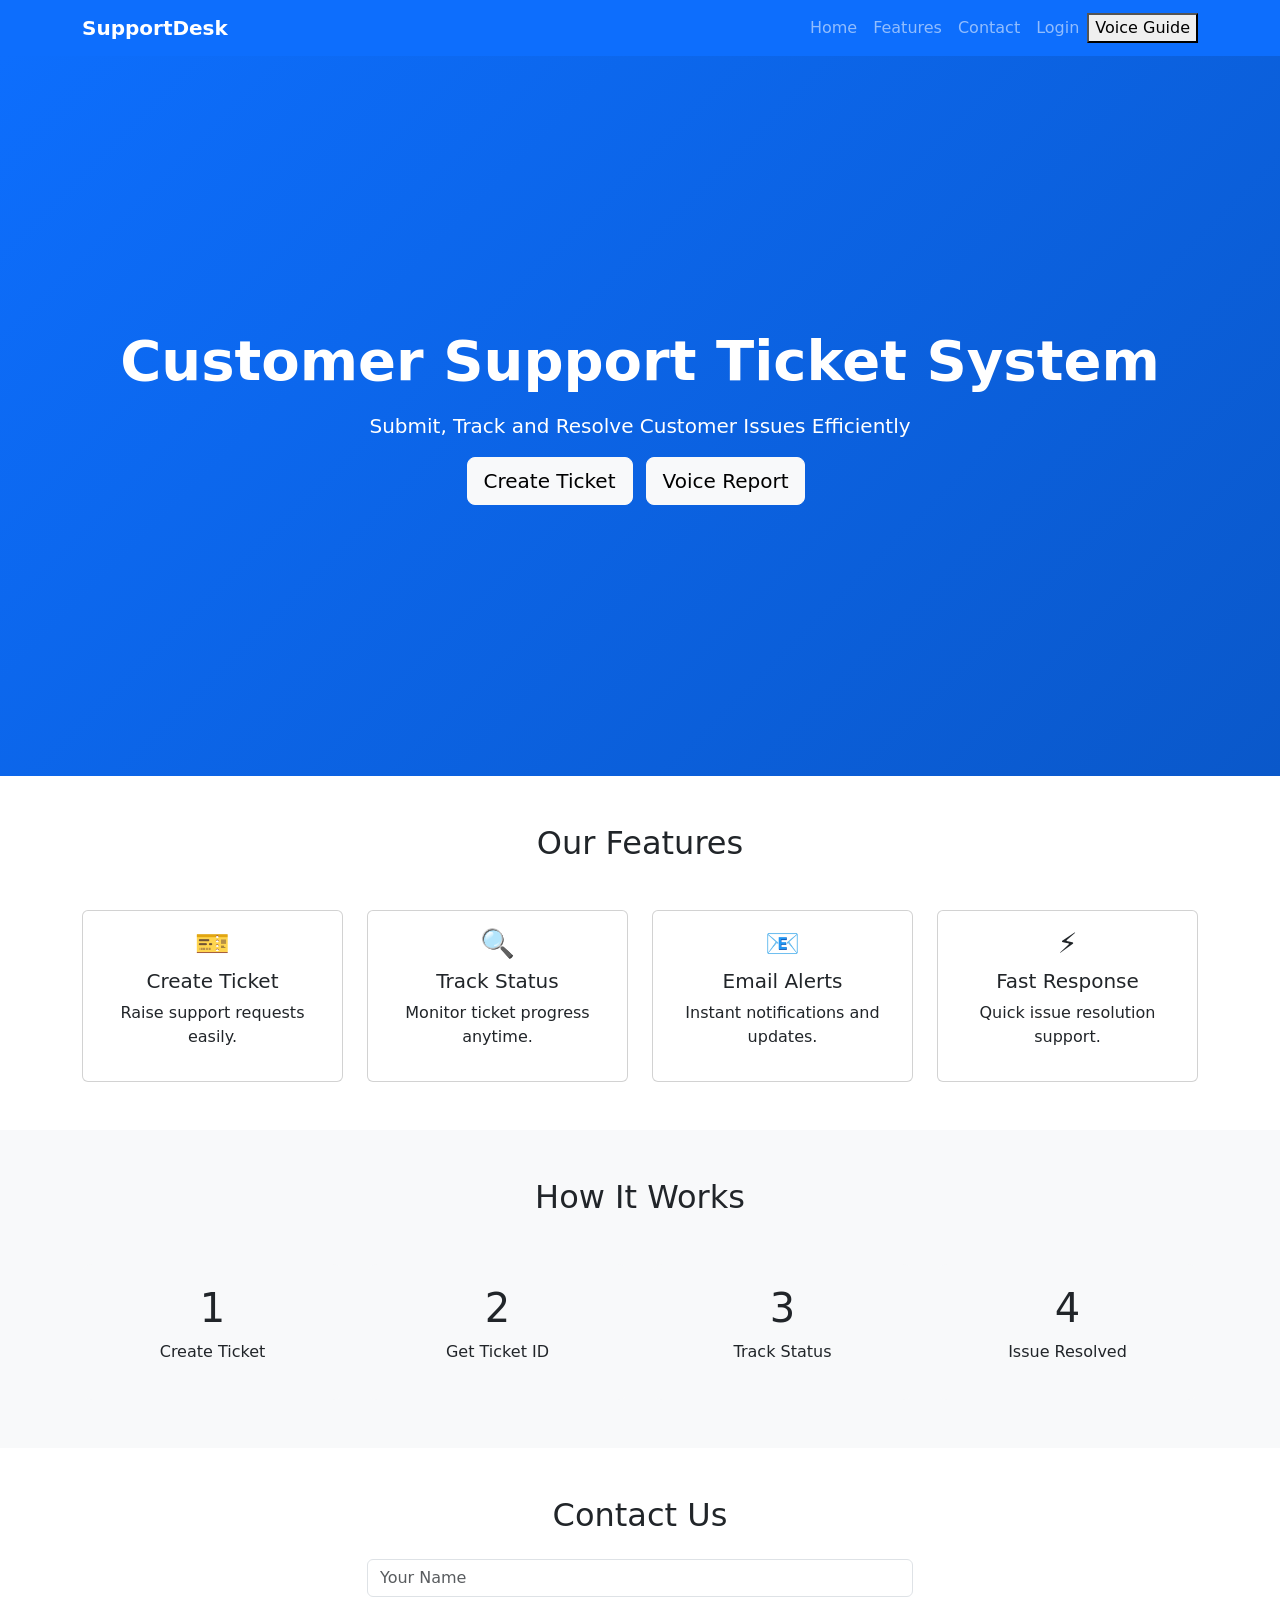
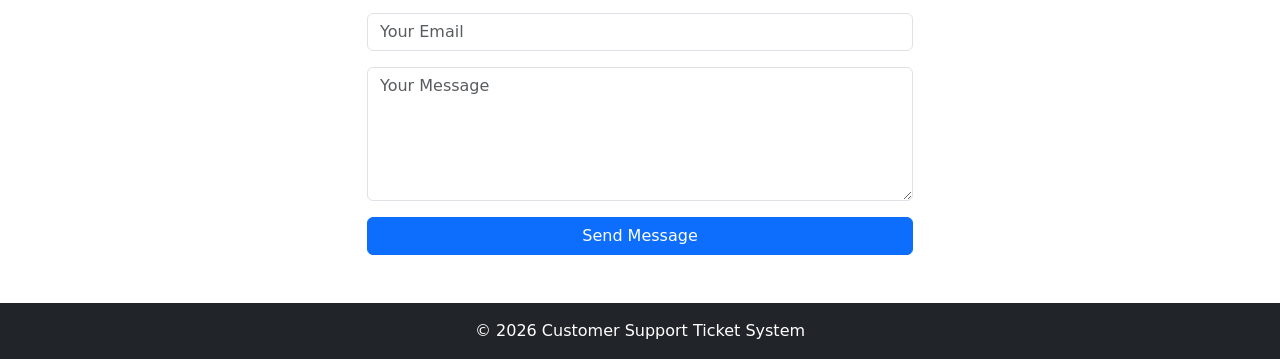
<file: index.html>
<!DOCTYPE html>
<html lang="en">
<head>
    <meta charset="UTF-8">
    <meta name="viewport" content="width=device-width, initial-scale=1.0">
    <title>Customer Support Ticket System</title>

    <!-- Bootstrap CSS -->
    <link href="https://cdn.jsdelivr.net/npm/bootstrap@5.3.7/dist/css/bootstrap.min.css" rel="stylesheet">

    <style>
        .hero{
            background: linear-gradient(135deg,#0d6efd,#0a58ca);
            color:white;
            min-height:80vh;
            display:flex;
            align-items:center;
        }

        .feature-card{
            transition:0.3s;
        }

        .feature-card:hover{
            transform:translateY(-8px);
        }

        .step-box{
            background:#f8f9fa;
            border-radius:10px;
            padding:20px;
        }

        footer{
            background:#212529;
            color:white;
        }
    </style>
</head>
<body>

<!-- Navbar -->
<nav class="navbar navbar-expand-lg navbar-dark bg-primary">
    <div class="container">
        <a class="navbar-brand fw-bold" href="#">
            SupportDesk
        </a>

        <button class="navbar-toggler" data-bs-toggle="collapse" data-bs-target="#menu">
            <span class="navbar-toggler-icon"></span>
        </button>

        <div class="collapse navbar-collapse" id="menu">
            <ul class="navbar-nav ms-auto">
                <li class="nav-item">
                    <a class="nav-link" href="#">Home</a>
                </li>

                <li class="nav-item">
                    <a class="nav-link" href="#">Features</a>
                </li>

                <li class="nav-item">
                    <a class="nav-link" href="#">Contact</a>
                </li>

                <li class="nav-item">
                    <a class="nav-link" href="login.html">Login</a>
                </li>
            </ul> 
            <button class="button"     onclick="speakGuide()"> Voice Guide </button>
        </div>
    </div>
</nav>

<!-- Hero Section -->
<section class="hero">
    <div class="container text-center">
        <h1 class="display-4 fw-bold">
            Customer Support Ticket System
        </h1>

        <p class="lead mt-3">
            Submit, Track and Resolve Customer Issues Efficiently
        </p>

        <a href="create ticket.html" class="btn btn-light btn-lg me-2"> Create Ticket</a>

        <!-- <button class="btn btn-success btn-lg">
            Track Ticket
        </button>  --> 

        <a href="voice report.html" class="btn btn-light btn-lg me-2"> Voice Report </a>

        
    </div>
</section> 



<!-- Features -->
<section class="py-5">
    <div class="container">
        <h2 class="text-center mb-5">
            Our Features
        </h2>

        <div class="row g-4">

            <div class="col-md-3">
                <div class="card h-100 text-center feature-card">
                    <div class="card-body">
                        <h3>🎫</h3>
                        <h5>Create Ticket</h5>
                        <p>Raise support requests easily.</p>
                    </div>
                </div>
            </div>

            <div class="col-md-3">
                <div class="card h-100 text-center feature-card">
                    <div class="card-body">
                        <h3>🔍</h3>
                        <h5>Track Status</h5>
                        <p>Monitor ticket progress anytime.</p>
                    </div>
                </div>
            </div>

            <div class="col-md-3">
                <div class="card h-100 text-center feature-card">
                    <div class="card-body">
                        <h3>📧</h3>
                        <h5>Email Alerts</h5>
                        <p>Instant notifications and updates.</p>
                    </div>
                </div>
            </div>

            <div class="col-md-3">
                <div class="card h-100 text-center feature-card">
                    <div class="card-body">
                        <h3>⚡</h3>
                        <h5>Fast Response</h5>
                        <p>Quick issue resolution support.</p>
                    </div>
                </div>
            </div>

        </div>
    </div>
</section>

<!-- How It Works -->
<section class="bg-light py-5">
    <div class="container">
        <h2 class="text-center mb-5">
            How It Works
        </h2>

        <div class="row g-4 text-center">

            <div class="col-md-3">
                <div class="step-box">
                    <h1>1</h1>
                    <p>Create Ticket</p>
                </div>
            </div>

            <div class="col-md-3">
                <div class="step-box">
                    <h1>2</h1>
                    <p>Get Ticket ID</p>
                </div>
            </div>

            <div class="col-md-3">
                <div class="step-box">
                    <h1>3</h1>
                    <p>Track Status</p>
                </div>
            </div>

            <div class="col-md-3">
                <div class="step-box">
                    <h1>4</h1>
                    <p>Issue Resolved</p>
                </div>
            </div>

        </div>
    </div>
</section>

<!-- Contact -->
<section class="py-5">
    <div class="container">
        <h2 class="text-center mb-4">
            Contact Us
        </h2>

        <div class="row justify-content-center">
            <div class="col-md-6">

                <form>

                    <div class="mb-3">
                        <input type="text" class="form-control" placeholder="Your Name">
                    </div>

                    <div class="mb-3">
                        <input type="email" class="form-control" placeholder="Your Email">
                    </div>

                    <div class="mb-3">
                        <textarea class="form-control" rows="5" placeholder="Your Message"></textarea>
                    </div>

                    <button class="btn btn-primary w-100">
                        Send Message
                    </button> 

                    
     
                </form>

            </div>
        </div>
    </div>
</section>  



                    <script>
                        function speakGuide() {
                            let text = "Welcome to User Flexible system. I will Give you Guide How to Book the ticket Let's start to book the ticket. Click the below Book ticket button, Automatically switch Ticket form page fill your details like Enter your name,email,age, email Id, bugdet, destination then click the submit button. A ticket Id and other details will be generate Mail Check your mail and track    ENJOY YOUR JOURNEY ";
                            let speech = new SpeechSynthesisUtterance(text);
                            speech.lang = "en-US";
                            speech.rate=0.8;
                            speech.pitch=2;
                            window.speechSynthesis.speak(speech);
                        }
                    </script>




<!-- Footer -->
<footer class="py-3 text-center">
    <p class="mb-0">
        © 2026 Customer Support Ticket System
    </p>
</footer>

<script src="https://cdn.jsdelivr.net/npm/bootstrap@5.3.7/dist/js/bootstrap.bundle.min.js"></script>

</body>
</html>
</file>
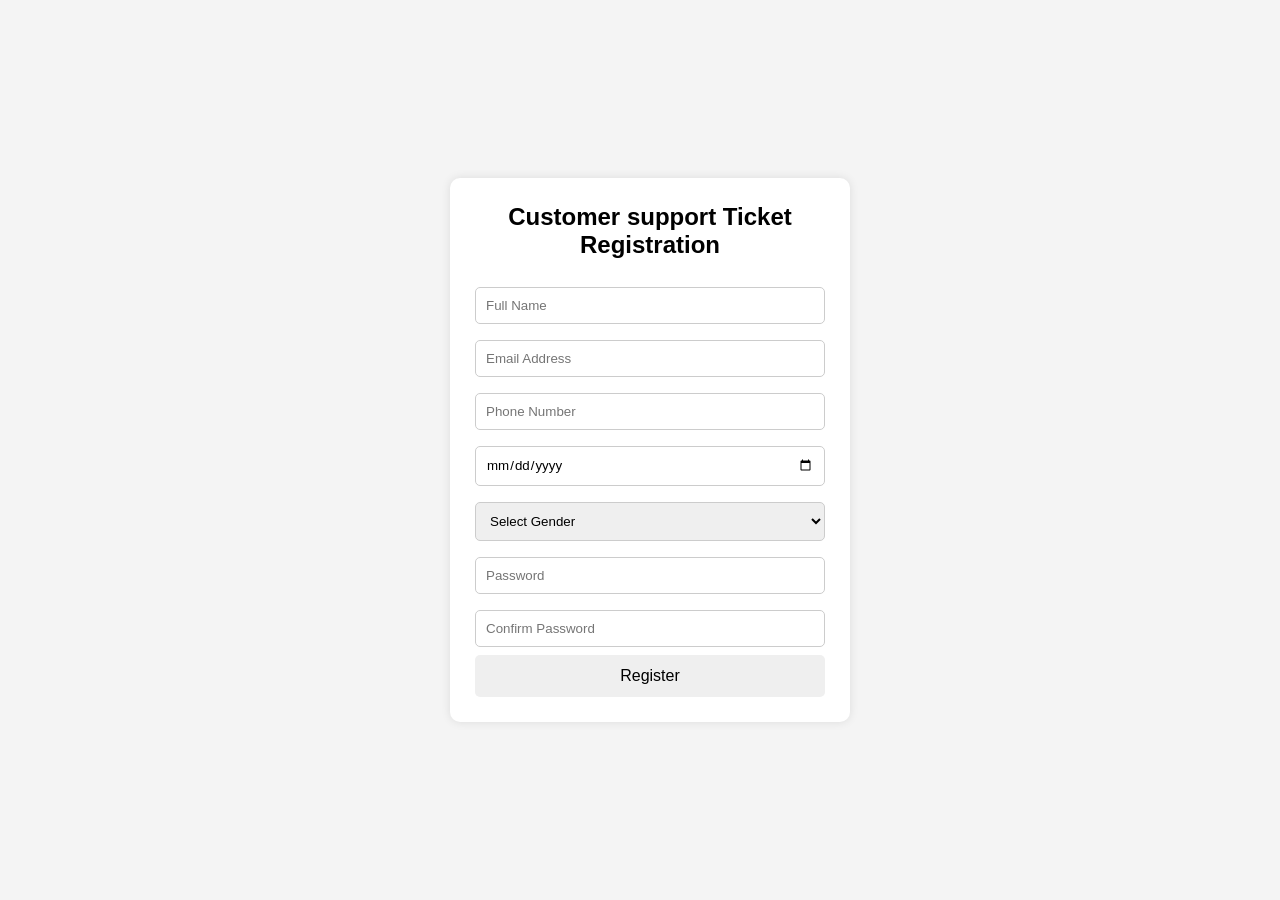
<file: register.html>
<!DOCTYPE html>
<html lang="en">
<head>
<meta charset="UTF-8">
<meta name="viewport" content="width=device-width, initial-scale=1.0">
<title>Habit Tracker - Register</title> 
<link href="frontend.html">

<style>
*{
    margin:0;
    padding:0;
    box-sizing:border-box;
    font-family:Arial, sans-serif;
}

body{
    background:#f4f4f4;
    display:flex;
    justify-content:center;
    align-items:center;
    min-height:100vh;
}

.container{
    background:white;
    width:400px;
    padding:25px;
    border-radius:10px;
    box-shadow:0 0 10px rgba(0,0,0,0.1); 
    transform: translate(10px);
}

h2{
    text-align:center;
    margin-bottom:20px;
}

input, select{
    width:100%;
    padding:10px;
    margin:8px 0;
    border:1px solid #ccc;
    border-radius:5px;
}

button{
    width:100%;
    padding:12px;
    border:none;
    border-radius:5px;
    cursor:pointer;
    font-size:16px;
}

button:hover{
    opacity:0.9; 
    transform: translate(10px);
}
</style>
</head>
<body>

<div class="container">

    <h2>Customer support Ticket Registration</h2>

    <form onsubmit="registerUser(event)">

        <input type="text" id="name" placeholder="Full Name" required>

        <input type="email" id="email" placeholder="Email Address" required>

        <input type="tel" id="phone" placeholder="Phone Number" required>

        <input type="date" id="dob" required>

        <select id="gender" required>
            <option value="">Select Gender</option>
            <option>Male</option>
            <option>Female</option>
            <option>Other</option>
        </select>

        <input type="password" id="password" placeholder="Password" required>

        <input type="password" id="confirmPassword" placeholder="Confirm Password" required>

        <button type="submit">Register</button> 
        

    </form>

</div>

<script>

function registerUser(event){

    event.preventDefault();

    const name = document.getElementById("name").value;
    const email = document.getElementById("email").value;
    const phone = document.getElementById("phone").value;
    const dob = document.getElementById("dob").value;
    const gender = document.getElementById("gender").value;
    const password = document.getElementById("password").value;
    const confirmPassword = document.getElementById("confirmPassword").value;

    if(password !== confirmPassword){
        alert("Passwords do not match");
        return;
    }

    const user = {
        name,
        email,
        phone,
        dob,
        gender
    };

    localStorage.setItem(
        "habitTrackerUser",
        JSON.stringify(user)
    );

    alert("Registration Successful!");

    // Redirect to Habit Tracker Dashboard
    window.location.href = "index.html";
} 



const user = {
    name,
    email,
    phone,
    dob,
    gender
};

localStorage.setItem(
    "habitTrackerUser",
    JSON.stringify(user)
);

</script>   

<a href="front.html"></a>



</body>
</html>
</file>
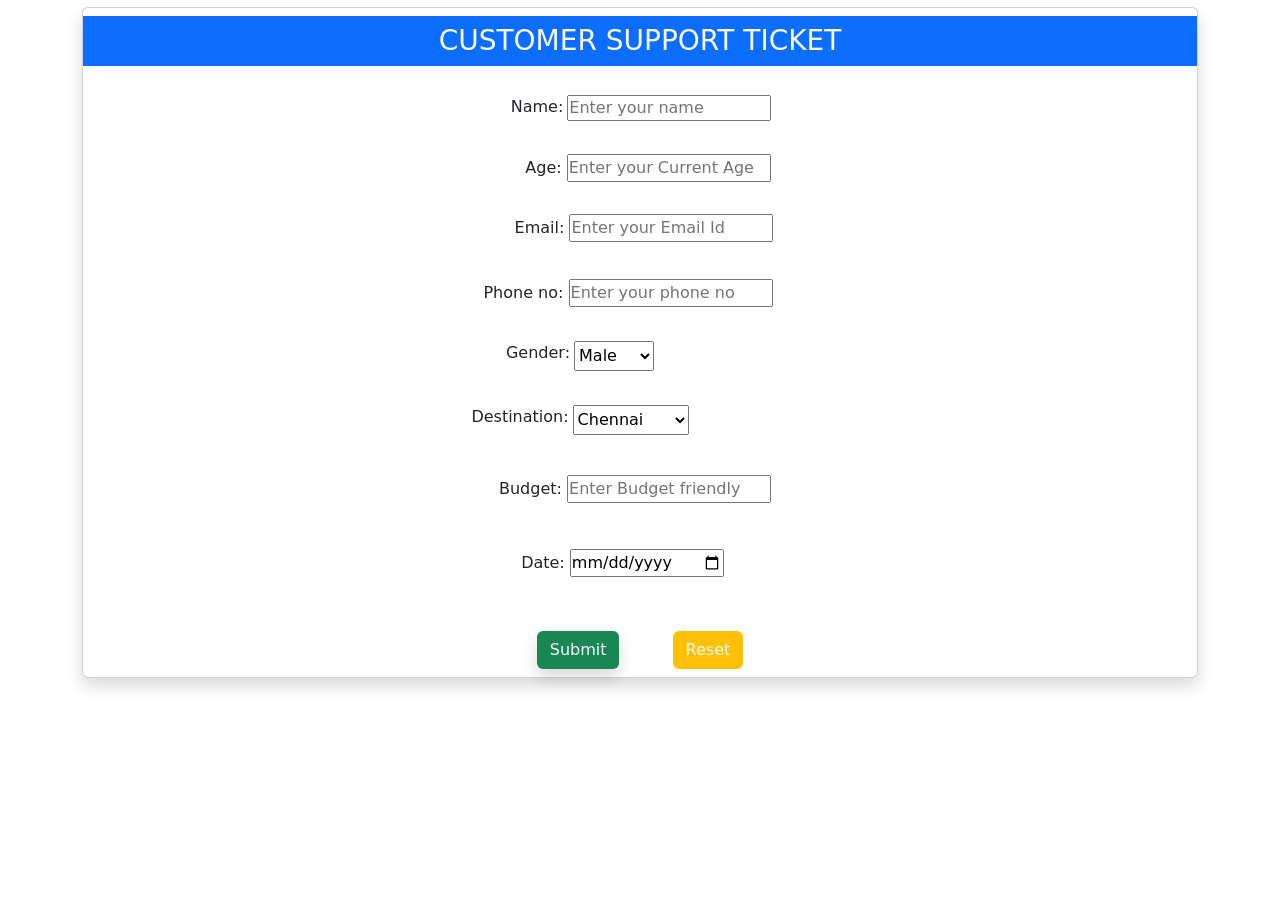
<file: Ticket page.html>
<!DOCTYPE html>
<html lang="en">
<head>
    <meta charset="UTF-8">
    <meta name="viewport" content="width=device-width, initial-scale=1.0">
    <title>Document</title> 
    <link href="https://cdn.jsdelivr.net/npm/bootstrap@5.3.8/dist/css/bootstrap.min.css" rel="stylesheet">

</head>
<body>
    <div class="container">
        <div class="card shadow ticket-card">
            <div class="card-headed bg-primary text-light text-center mt-2">
                <h3 class="mt-2"> CUSTOMER SUPPORT TICKET </h3>
            </div> 

            <form action="#" method="post" class="text-center mb-2 my-5 mt-5">   
                <div class="full">
                <div class="form-group1"> 

                    <label class="form-label ms-3">Name:</label>
                <input type="text" placeholder="Enter your name" class="form-label ms-1" required>    <br> <br>


                </div>
                <div class="form-group2 ms-3">
                <label class="form-label ms-1">Age: </label>  
                <input type="number" class="form-label me-1" placeholder="Enter your Current Age"> <br> <br> 

                </div> 

                <div class="form-group3 ms-2">

                
                <label class="form-label"> Email: </label>
                <input type="text" class="form-label" placeholder="Enter your Email Id"> <br><br>  

                </div> 

                <div class="form-group4 me-4">

                

                <label class="form-label"> Phone no: </label>
                <input type="tel" class="form-label" placeholder="Enter your phone no"> <br><br>
 
                </div>



                <div class="form-group5 text-center ms-1 me-5">

                
                <label class="gender"> Gender: </label>
                <!-- <input type="text" border-2 class="form-label"> -->
                <select id="form-label" class="gen mx-1">
                    <option value="Male"> Male</option>
                    <option value="Female"> Female</option>
                    <option value="Other"> Other</option>
                </select>   <br> <br> 

                </div> 

                <div class="form-group6 text-center ms-1 me-5 mt-3">

                <label class="form-label"> Destination: </label>  
                <select id="form-label" class="dest mx-1">
                    <option value="Chennai"> Chennai</option>
                    <option value="Bengalure"> Bengalure</option>
                    <option value="Delhi"> Delhi</option>
                    <option value="Mumbai"> Mumbai</option>
                    <option value="Coimbatore"> Coimbatore</option>
                    <option value="Calcatta"> Calcatta</option>
                    <option value="Kodaikanal"> Kodaikanal</option>  
                    <option value="Trichy"> Trichy</option>
                    <option value="Goa"> Goa</option> 
                </select>  
                </div><br><br>


                <div class="form-group7">

                
                <label class="form-label"> Budget: </label> 
                <input type="number" class="form-label" placeholder="Enter Budget friendly">   </div><br><br>


                <div class="form-group8" >
                <label class="form-label"> Date:</label> 
                <input type="date" id="form-label">    </div><br><br>

                <div class="formgroup9 text-between">

                
                <button type="submit" class="btn bg-success border-1 text-light shadow"> Submit </button> 
                <button type="reset" class="btn ms-5 bg-warning border-1 text-light"> Reset </button> </div>
                </div>
            </form>
        </div>
    </div> 

    <style>
        *{
            margin: 0%;
            padding: 0%;
        }
        body{
            margin: 2px;
            padding: 5px; 
            
        }  
        .form{
            margin-top: 50px;
        }
        .form-group1{
            margin-left: 500px; 
            display: flex;
            justify-content: center;
            justify-items: center; 
            padding: 1px;
            
            height: 50px; 
            width: 100px;  
            margin-top: -20px;
            padding-bottom: 15px; 
        }  
        .form-group2{
            margin-top: 10px;
            
        }
        .form-group4{
            margin-top: 5px;
        }
        
        .form-group5{
            display: flex;
            justify-content: center;
            margin-left: 5000px;
            margin-top: 2px;
            width: 990px; 

        } 
        .gen{
            height: 30px; 
            
        }  
        .form-group6{
            display: flex;
            justify-content: center;
           margin-top: 10px;
            width: 990px;
        }
        .dest{
            height: 30px; 
             
        } 
        .form-group7{
            margin-top: -10px;
            margin-left: -10px;  

        }
        .form-group8{
            margin-top: -10px; 
            margin-left: -35px;
        } 
        

    </style>
</body> 
<script src="https://cdn.jsdelivr.net/npm/bootstrap@5.3.8/dist/js/bootstrap.bundle.min.js" integrity="sha384-FKyoEForCGlyvwx9Hj09JcYn3nv7wiPVlz7YYwJrWVcXK/BmnVDxM+D2scQbITxI" crossorigin="anonymous"></script>
</html>
</file>
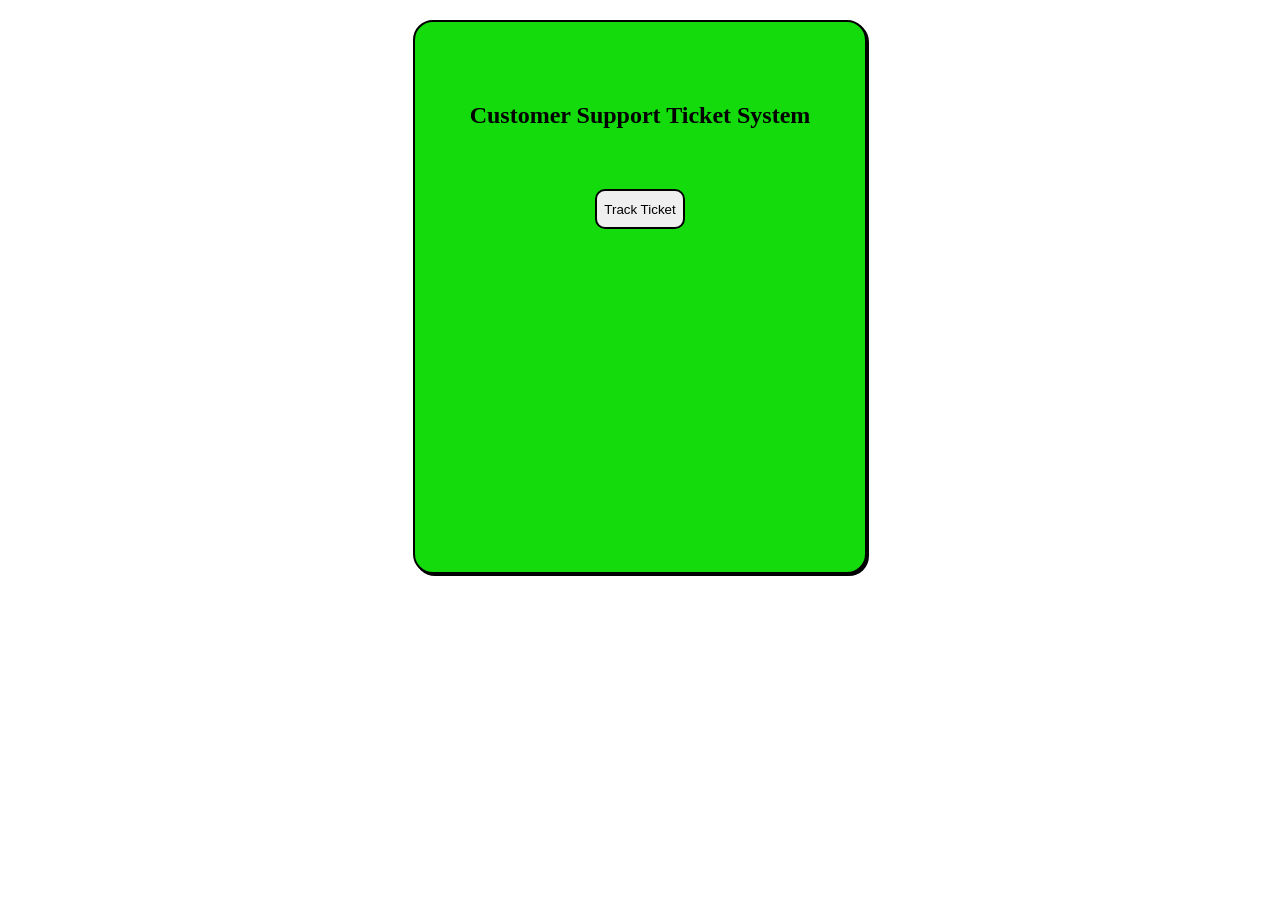
<file: track.html>
<!DOCTYPE html>
<html>
<head>
    <title>Customer Support Ticket</title>
</head>
<body> 

    <center> 
    <div class="box">

    <h2>Customer Support Ticket System</h2>

    <button onclick="createTicket()">Track Ticket</button>

    <div id="output" style="line-height: 2;"> </div>

    <script>
        function createTicket() {

            let ticketId = "TKT" + Math.floor(Math.random() * 100000);

            document.getElementById("output").innerHTML = `
                <h3>Ticket Created Successfully!</h3>
                <p><b>Ticket ID:</b> ${ticketId}</p>
                <p><b>Status:</b> Open</p>
            `; 

            // Team receives ticket after 10 seconds
            setTimeout(() => {
                document.getElementById("output").innerHTML +=
                `<p><b>Support Team:</b> Ticket Received</p>
                 <p><b>Status:</b> In Progress</p>`;
            }, 10000);

            // Problem fixed after 30 seconds
            setTimeout(() => {
                document.getElementById("output").innerHTML +=
                `<p><b>Problem Fixed</b></p>
                 <p><b>Status:</b> Resolved</p>`;
            }, 30000);

            // User notified after 50 seconds
            setTimeout(() => {
                document.getElementById("output").innerHTML +=
                `<p><b>Notification Sent to User</b></p>
                 <p><b>Status:</b> Closed</p>`;
            }, 50000);
        }
    </script>  

    </div>

    </center> 


    <style>
        *{
            margin: 0%;
            padding: 0%;
        }
        body{
            margin: 10px;
            padding: 10px;
            
        }
        .box{
            width: 450px;
            height: 550px;
            border: 2px solid black;
            border-radius: 20px; 
            box-shadow: 2px 2px 0px 0px;  
            background-color: rgb(19, 219, 12);
        }  
        .box:hover{ 
            transform: translate(20px);

        }
        h2{
            margin-top: 70px;
            padding: 10px 10px 10px 10px;

        } 
        button{
            width: 90px;
            height: 40px;
            padding: 5px 5px 5px 5px; 
            margin-top: 50px; 
            border: 2px solid black;
            cursor: pointer; 
            border-radius: 10px;
            
        } 
        button:hover{
            transform: translate(10px);
            box-shadow: 2px 2px 2px 0px;
        }
    </style>

</body>
</html>
</file>
